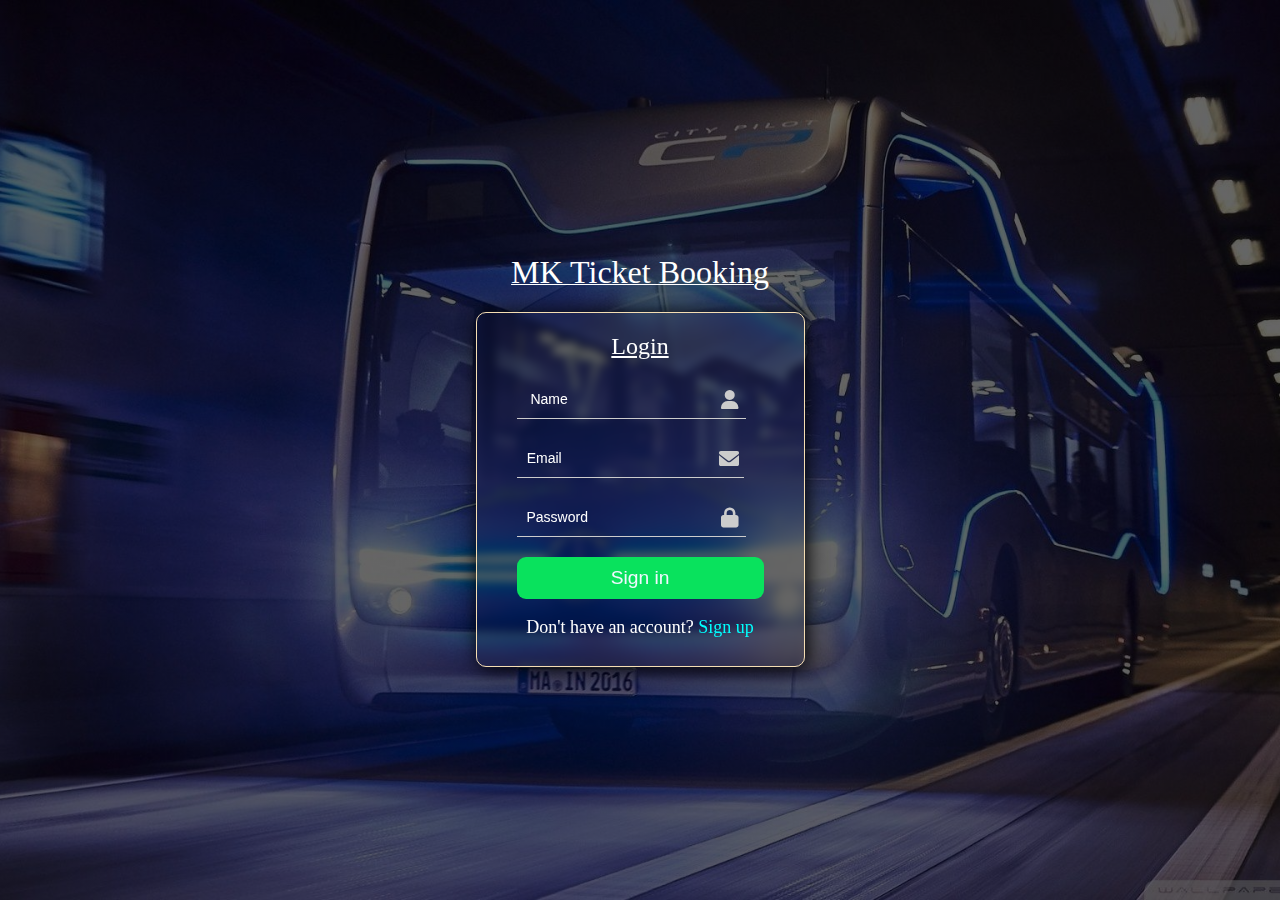
<file: Login.html>
<!DOCTYPE html>
<html lang="en">
<head>
    <meta charset="UTF-8">
    <meta name="viewport" content="width=device-width, initial-scale=1.0">
    <title>Login</title>
    <link href="https://cdnjs.cloudflare.com/ajax/libs/font-awesome/6.0.0/css/all.min.css" rel="stylesheet">
    <link rel="stylesheet" href="/Css/Login.css">
</head>
<body>
    <h1>MK Ticket Booking</h1>
    <div class="login">
        <h2>Login </h2>
        <form action="" method="">
            <div class="lable">
                <input type="text" name="" id="" placeholder=" Name">
                <i class="icon fa-solid fa-user"></i>
            </div>
            <div class="lable">
                <input type="email" name="" id="" placeholder="Email">
                <i class="icon fa fa-envelope"></i>
            </div>
            <div class="lable">
                <input type="password" name="" id="" placeholder="Password">
                <i class=" icon fa-solid fa-lock"></i>
            </div>
            <button class="btn1">Sign in</button>
            <p>Don't have an account? <a href="Register.html">Sign up</a></p>
        </form>
    </div>
</body>
</html>
</file>
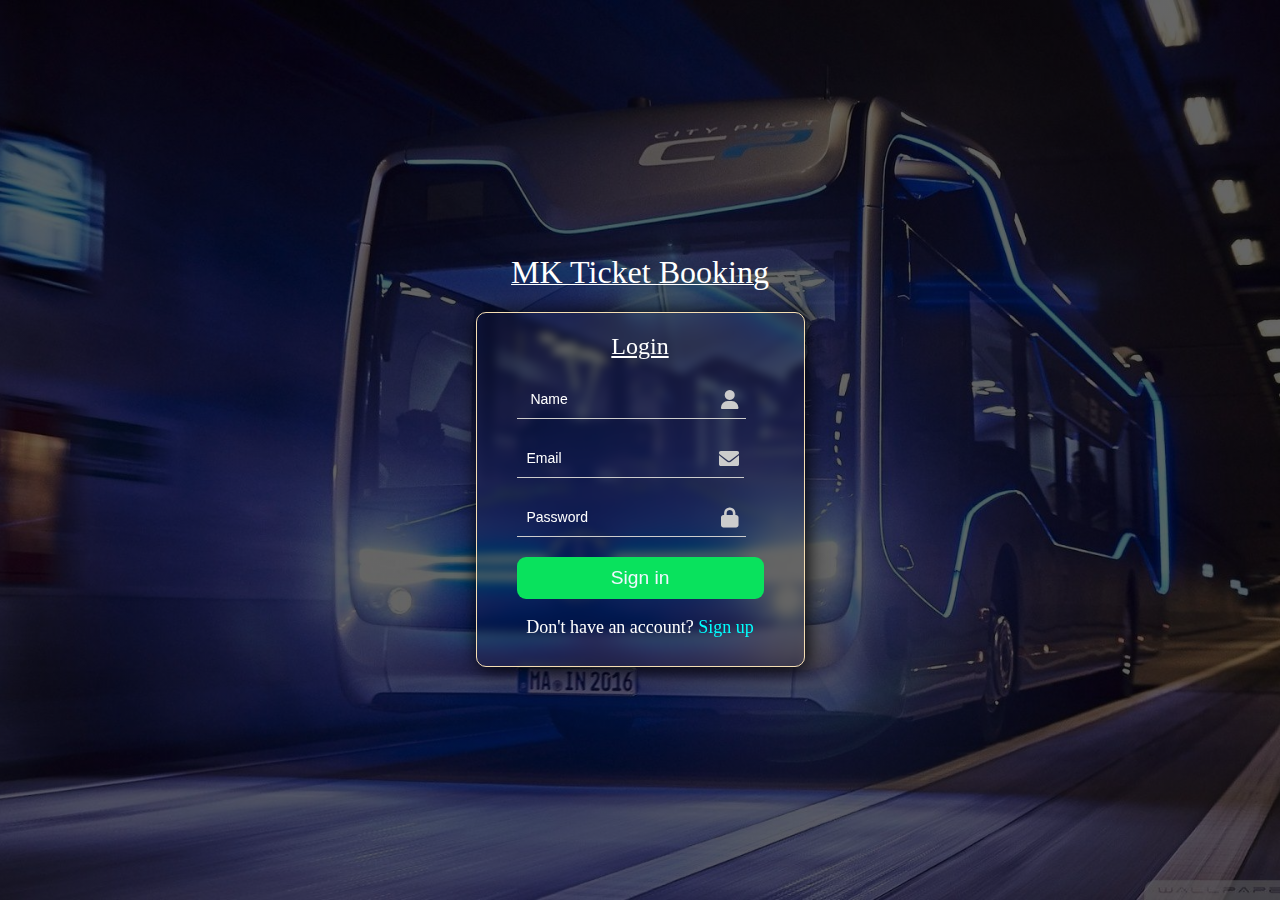
<file: Html/Login.html>
<!DOCTYPE html>
<html lang="en">
<head>
    <meta charset="UTF-8">
    <meta name="viewport" content="width=device-width, initial-scale=1.0">
    <link rel="icon" type="image/png" href="/Css/Images/bus-png.png">
    <title>Mk Bus Ticket Booking</title>
    <link href="https://cdnjs.cloudflare.com/ajax/libs/font-awesome/6.0.0/css/all.min.css" rel="stylesheet">
    <link rel="stylesheet" href="/Css/Login.css">
</head>
<header>
</header>
<body>
    <h1>MK Ticket Booking</h1>
    <div class="login">
        <h2>Login </h2>
        <form id="form" onsubmit="manoj(event)">
            <div class="lable">
                <input type="text" name="Name" id="Name" placeholder=" Name">
                <i class="icon fa-solid fa-user"></i><br>
            </div>
            <div class="msg"></div>
            <div class="lable">
                <input type="email" name="Email" id="Email" placeholder="Email">
                <i class="icon fa fa-envelope"></i>
            </div> 
            <div class="msg"></div>          
            <div class="lable">
                <input type="password" name="password" id="Password" placeholder="Password">
                <i class=" icon fa-solid fa-lock"></i>
            </div>
            <div class="msg"></div>
            <button class="btn1" type="submit" onclick="error(event)">Sign in</button>
            <p>Don't have an account? <a href="Register.html">Sign up</a></p>
        </form>
    </div>
    <script src="/Js/LoginValidation.js"></script>
</body>
</html>
</file>
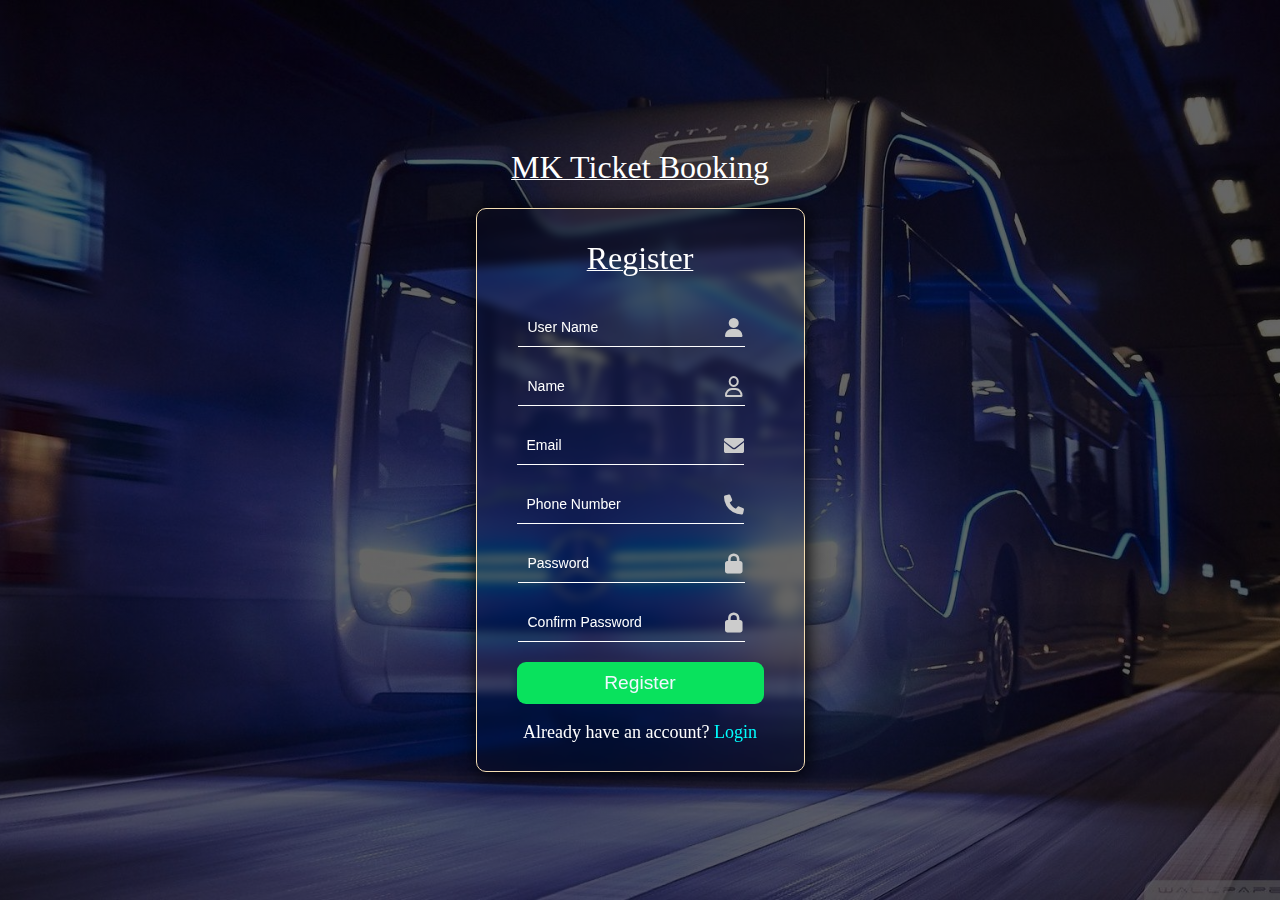
<file: Html/Register.html>
<!DOCTYPE html>
<html lang="en">
<head>
    <meta charset="UTF-8">
    <meta name="viewport" content="width=device-width, initial-scale=1.0">
    <link rel="icon" type="image/png" href="/Css/Images/bus-png.png">
    <title>Mk Bus Ticket Booking</title>
    <link href="https://cdnjs.cloudflare.com/ajax/libs/font-awesome/6.0.0/css/all.min.css" rel="stylesheet">
    <link rel="stylesheet" href="/Css/Register.css">
</head>
<body>
    <h1>MK Ticket Booking</h1>
    <div class="continer">
        <form action="" onsubmit="manoj(event)">
            <h1>Register</h1>
            <div class="content">
                <div class="input-group">
                    <input type="text" name="" id="UserName" placeholder="User Name">
                    <i class="icon fa-solid fa-user"></i>
                </div>
                <div class="msg"></div>
                <div class="input-group">
                    <input type="text" name="" id="Name" placeholder="Name">
                    <i class="icon fa-regular fa-user"></i>
                </div>
                <div class="msg"></div>
                <div class="input-group">
                    <input type="email" name="" id="Email" placeholder="Email">
                    <i class=" icon fa-solid fa-envelope"></i>
                </div>
                <div class="msg"></div>
                <div class="input-group">
                    <input type="tel" name="" id="Phone" placeholder="Phone Number">
                    <i class="icon fa-solid fa-phone"></i>
                </div>
                <div class="msg"></div>
                <div class="input-group">
                    <input type="password" name="" id="Password" placeholder="Password">
                    <i class="icon fa-solid fa-lock"></i>
                </div>
                <div class="msg"></div>
                <div class="input-group">
                    <input type="password" name="" id="Cpassword" placeholder="Confirm Password">
                    <i class="icon fa-solid fa-lock"></i>
                </div>
                <div class="msg"></div>
            </div>
            <button class="btn" type="submit">Register</button>
            <p>Already have an account? <a href="Login.html">Login</a></p>
        </form>
        <script src="/Js/Registervalidation.js"></script>
    </div>
</body>
</html>
</file>
<file: Css/Login.css>
body{
  margin: 0;
  height: 100vh;
  display: flex;
  align-items: center;
  flex-direction: column;
  justify-content: center;
  background-image: linear-gradient(rgba(0, 0, 0, 0.6), rgba(0, 0, 0, 0.6)), url('/Css/Images/Manoj.jpg');
  image-rendering: auto;
  background-position: center;
  background-size: cover;
}
h1{
color: white;
font-weight: 200;
font-family: 'Times New Roman', Times, serif;
text-decoration:underline 1px;
}
.login{
  display: flex;
  justify-content: center;
  align-items: center;
  border: 1px solid wheat;
  box-shadow: 2px 2px 20px black;
  padding:10px 40px;
  text-align: center;
  border-radius: 10px;
  flex-direction: column;
  color: black;
  backdrop-filter:blur(5px);
  h2{
      color: white;
      margin: 10px;
      text-decoration: underline;
      font-weight: 100;
  }
  .lable{
      display: flex;
      align-items: center;
      justify-content: center;
      input {
          width: 100%;
          padding: 10px;
          margin: 10px 0;
          border: none;
          border-bottom: 1px solid #ccc;
          font-size: 16px;
          background-color: transparent;
          color: white;
          transition: border-color 0.3s ease;
        }
        input:focus {
          border-bottom: 2px solid rgb(18, 131, 223);
          outline: none;
         
      }
        .icon{
          position: relative;
          right:25px;
          font-size: 20px;
          color: #ccc;
        }
  }
  input::placeholder, 
  textarea::placeholder {
    color: white;
    font-size: 14px;
  }
  
.btn1 {
      background-color: rgb(9, 226, 93);
      width: 100%;
      border: none;
      margin-top: 10px;
      padding:10px 15px;
      border-radius: 9px;
      cursor: pointer;
      font-size: larger;
      color: aliceblue;
      transition: transform 1s ease;
  }
}
.btn1:hover{
background-color: rgb(9, 141, 9);
transform: scale(1.1);
color: white;
}
.login p{
  color: white;
  font-size: large;
  font-weight: 100;
}
.login a{
  text-decoration: none;
  color: aqua;
}
.msg {
  color: tomato;
  font-size:0.85rem;
  margin: 0;
  position: relative;
  bottom:10px;
}
</file>
<file: Css/Register.css>
body{
    margin: 0;
  height: 100vh;
  display: flex;
  align-items: center;
  flex-direction: column;
  justify-content: center;
  background-image: linear-gradient(rgba(0, 0, 0, 0.6), rgba(0, 0, 0, 0.6)), url('/Css/Images/Manoj.jpg');
  image-rendering: auto;
  background-position: center;
  background-size: cover;
}
h1{
    color: white;
    text-decoration:underline 1px;
    font-weight: 200;
}
.continer{
    display: flex;
    justify-content: center;
    align-items: center;
    border: 1px solid wheat;
    box-shadow: 2px 2px 20px black;
    padding:10px 40px;
    text-align: center;
    border-radius: 10px;
    flex-direction: column;
    color: black;
    backdrop-filter:blur(5px);
}
.continer h1{
    color: white;
    text-align: center;
    font-family: 'Times New Roman', Times, serif;
    text-decoration:underline 1px;
}
.continer .content{
    display: flex;
    align-items: center;
    flex-direction: column;
}
.content .input-group input{
        width: 100%;
        padding: 10px;
        margin: 10px 0;  
        border: none;
        border-bottom: 1px solid white;
        font-size: 16px;
        background-color: transparent;
        color: white;
        transition: border-color 0.3s ease;
}
.content  input:focus {
    border-bottom: 2px solid rgb(18, 131, 223);
    outline: none;
}
input::placeholder, 
textarea::placeholder {
  color: white;
  font-size: 14px;
}
.continer p{
    color: white;
    font-size: large;
    font-weight: 100;
}
.continer a{
    text-decoration: none;
    color: aqua;
}
.continer .btn{
    background-color: rgb(9, 226, 93);
      width: 100%;
      border: none;
      margin-top: 10px;
      padding:10px 15px;
      border-radius: 9px;
      cursor: pointer;
      font-size: larger;
      color: aliceblue;
      transition: transform 1s ease;
}
.continer .btn:hover{
    background-color: rgb(9, 141, 9);
    transform: scale(1.1);
}
.input-group{
    display: flex;
}
.icon{
    position: relative;
    top: 20px;
    right: 20px;
    font-size: 20px;
    color: #ccc;
  }
  .msg {
    color: tomato;
    font-size:0.85rem;
    margin: 0;
    position: relative;
    bottom:10px;
  }
</file>
